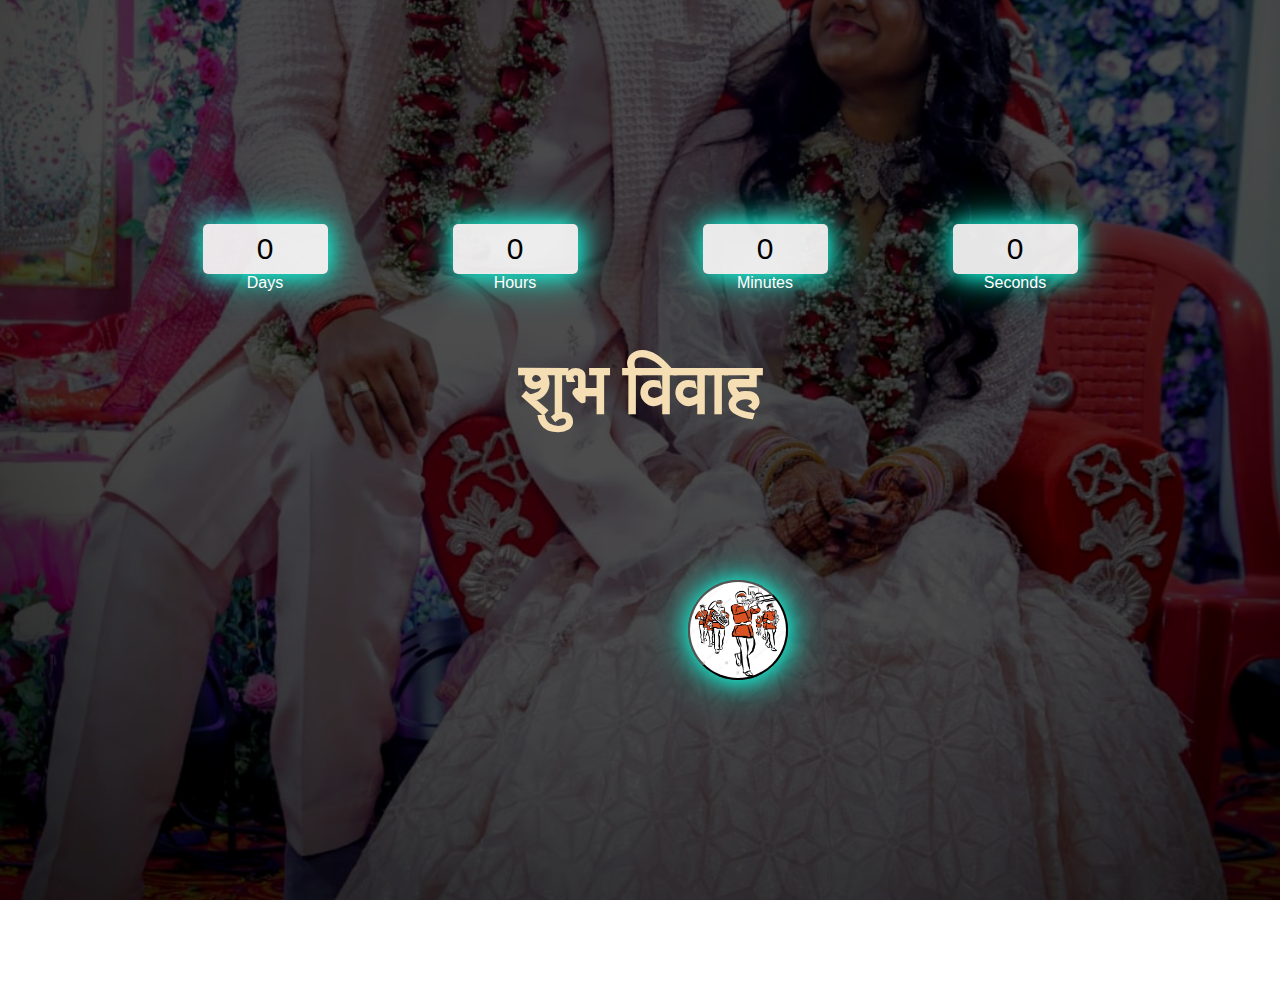
<file: index.html>
<!DOCTYPE html>
<html lang="en">
  <head>
    <meta charset="UTF-8" />
    <meta http-equiv="X-UA-Compatible" content="IE=edge" />
    <meta name="viewport" content="width=device-width, initial-scale=1.0" />
    <title>विवाह </title>
    <link rel="stylesheet" href="style.css" />
    <link rel="preconnect" href="https://fonts.googleapis.com" />
    <link rel="preconnect" href="https://fonts.gstatic.com" crossorigin />
    <link
      href="https://fonts.googleapis.com/css2?family=Montserrat&family=Sacramento&display=swap"
      rel="stylesheet"
    />
  </head>

  <body>
    <audio id="audioplayer" src="./Wedding_Ringtone.mp3"></audio>
    <div class="main">
      <div class="overlay">
        <div class="col">
          <div>
            <input type="text" readonly value="0" />
            <br />
            <label for="">Days</label>
          </div>
          <div>
            <input type="text" readonly value="0" />
            <br />
            <label for="">Hours</label>
          </div>
          <div>
            <input type="text" readonly value="0" />
            <br />
            <label for="">Minutes</label>
          </div>
          <div>
            <input type="text" readonly value="0" />
            <br />
            <label for="">Seconds</label>
          </div>
        </div>
        <div class="para">
          <h1>शुभ विवाह</h1>
        </div>
      </div>
      <button id="dhol" onclick="play()">
        <!-- <img src="icon.jpeg" width="100px" height="100px" /> -->
      </button>

      <!-- <input id="dhol" type="submit" onclick="play()" value="submit" /> -->
    </div>
    <script src=""></script>
    <script src="script.js"></script>
  </body>
</html>
</file>
<file: style.css>
* {
  padding: 0;
  margin: 0;

  box-sizing: border-box;
  font-family: "Poppins", sans-serif;
}
body {
  width: 100%;
  height: 100%;
}

@import url("https://fonts.googleapis.com/css2?family=Poppins:wght@100&display=swap");
.main {
  width: 100vw;
  height: 100vh;
  background: url(wedding.jpeg) center center;
  /* background-size: 800px 750px; */
  background-size: cover;
}

h1 {
  color: wheat;
  font-size: 4.5rem;
  /* width: 20%; */
  margin: 35px auto;
  margin-top: 0 -50px;
  font-family: "Sacramento", cursive;
  line-height: 2;
}

.overlay {
  width: 100%;
  height: 100%;
  display: flex;
  align-items: center;
  flex-direction: column;
  background-color: rgba(0, 0, 0, 0.7);
}

.title {
  margin-top: 10px;
  color: white;
  text-align: center;
  font-size: 2.5rem;
}

.col {
  margin-top: 14rem;
  width: 90%;
  display: flex;
  justify-content: center;
  color: white;
}

.col div {
  width: 250px;
  text-align: center;
}

input {
  width: 50%;
  background-color: rgba(255, 255, 255, 0.9);
  border-color: transparent;
  border-radius: 5px;
  height: 50px;
  text-align: center;
  font-size: 30px;
  box-shadow: 1px 1px 20px #14eacfff, 1px 1px 40px #14eacfff;
  animation: anime 1s linear infinite;
  -webkit-animation: anime 1s linear infinite;
}
button {
  border-radius: 50px;
  background-color: rgba(255, 255, 255, 0.9);
  box-shadow: 1px 1px 20px #14eacfff, 1px 1px 40px #14eacfff;
  animation: anime 1s linear infinite;
}

/* input {
  width: 50%;
  background-color: rgba(255, 255, 255, 0.9);
  border-color: transparent;
  border-radius: 5px;
  height: 50px;
  text-align: center;
  font-size: 30px;
  box-shadow: 1px 1px 20px #14eacfff, 1px 1px 40px #14eacfff;
  -webkit-animation: anime 1s linear infinite;
}
button {
  border-radius: 50px;
  background-color: rgba(255, 255, 255, 0.9);
  box-shadow: 1px 1px 20px #14eacfff, 1px 1px 40px #14eacfff;
  animation: anime 1s linear infinite;
  -webkit-animation: anime 1s linear infinite;
} */

div:nth-child(1) {
  animation-delay: 0.2s;
}
div:nth-child(2) {
  animation-delay: 0.4s;
}

#dhol {
  position: relative;
  background: url(icon.jpeg) center center;
  background-size: contain;
  /* background-color: bisque; */
  /* display: flex; */
  width: 100px;
  height: 100px;
  bottom: 20rem;
  left: 43rem;
}
@keyframes anime {
  0% {
    filter: hue-rotate(0deg);
  }
  100% {
    filter: hue-rotate(360deg);
  }
}

@media only screen and (min-width: 0px) and (max-width: 420px) {
  #dhol {
    position: absolute;
    top: 30rem;
    left: 8rem;
    display: flex;
    text-align: center;
    justify-content: center;
    height: 40px;
    /* margin-top: 10rem; */
    /* margin: 0 auto; */
    /* right: 500px; */
    /* margin-top: 0 -50px; */
  }
  .col {
    margin-top: 280px;
  }
  .para {
    margin-bottom: 300px;
  }
  .para h1 {
    margin-top: 0px;
  }
  .overlay {
    width: 100%;
    height: 100%;
  }
}

@media only screen and (max-width: 363px) {
  h1 {
    color: wheat;
    font-size: 4.5rem;
    /* width: 20%; */
    margin: 0 auto;
    margin-left: 56px;
    margin-top: 0 -50px;
    font-family: "Sacramento", cursive;
    line-height: 2;
    width: 23rem;
  }
}
</file>
